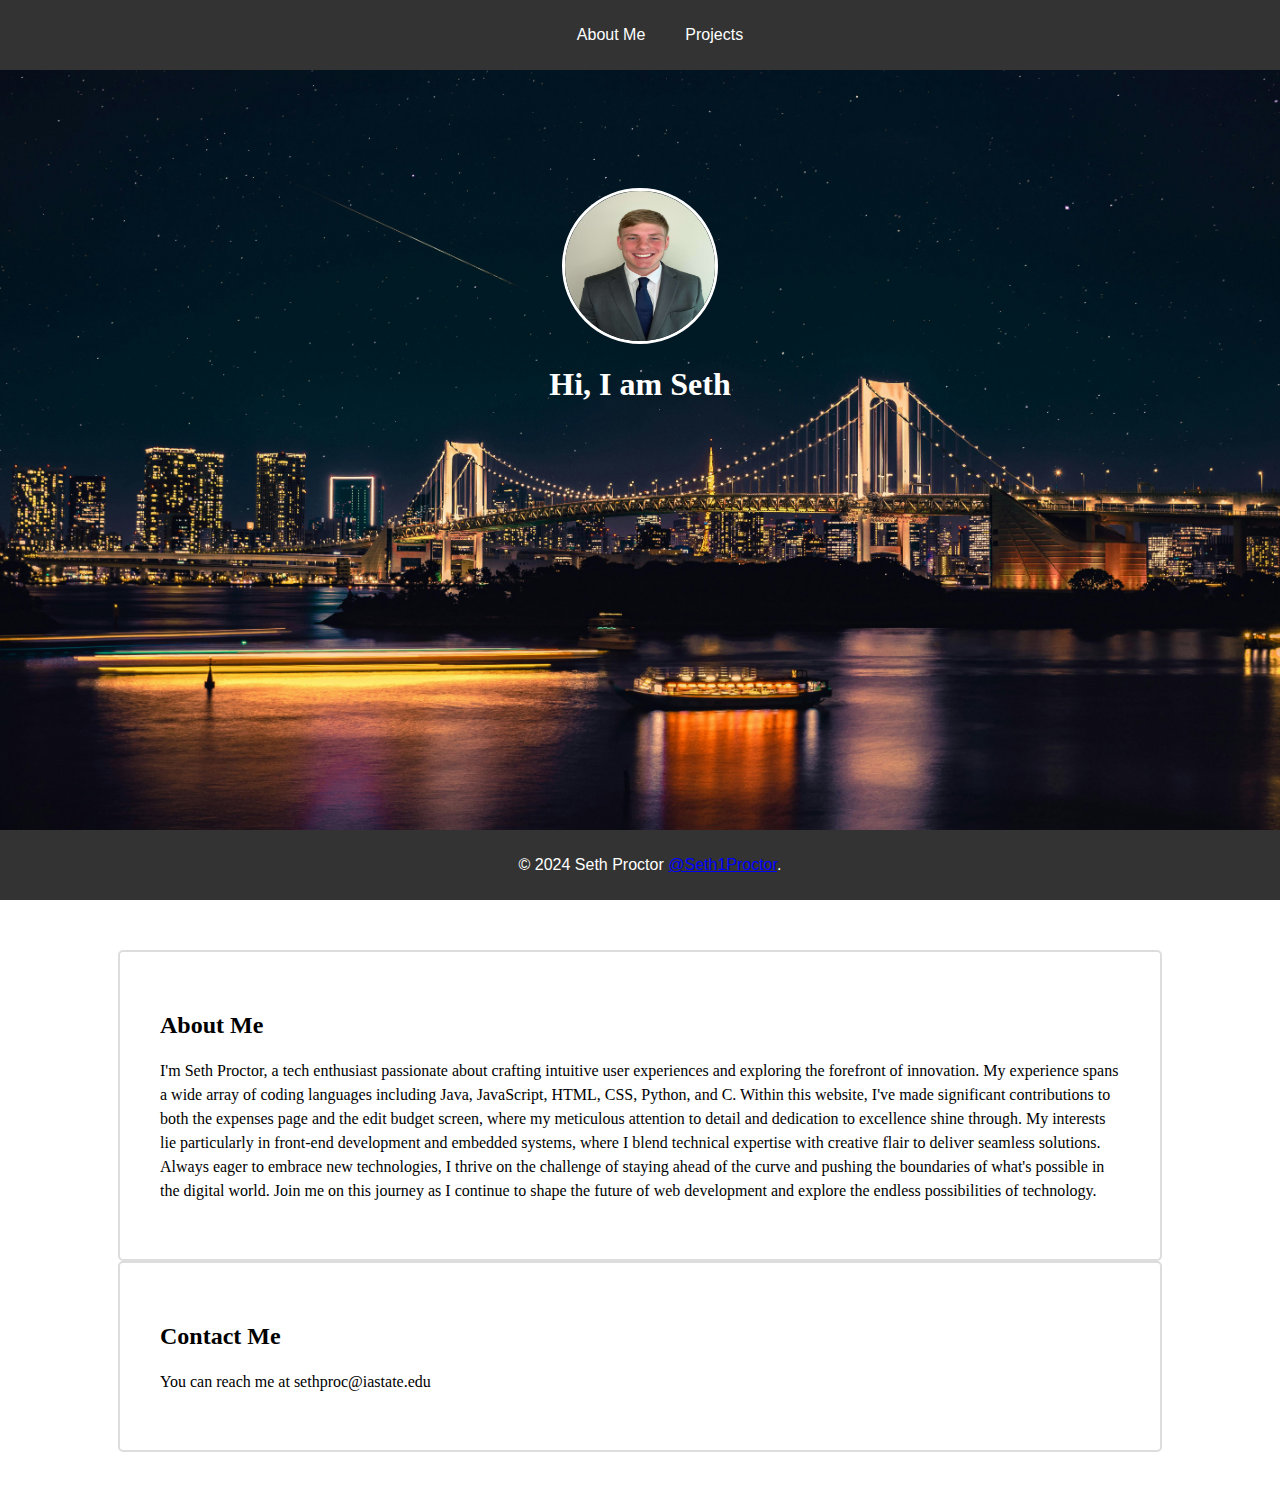
<file: index.html>
<!DOCTYPE html>
<html lang="en">

<head>
    <meta charset="UTF-8">
    <meta name="viewport" content="width=device-width, initial-scale=1.0">
    <title>Seth Proctor</title>
    <link rel="stylesheet" href="./style.css">

    <style>
        .container {
            max-width: 960px;
            margin: 0 auto;
            padding: 40px;
        }

        .project {
            margin-bottom: 20px;
            border: 1px solid #ccc;
            padding: 20px;
        }
    </style>
</head>

<body>

    <header>
        <nav>
            <ul>
                <li><a href="#about">About Me</a></li>
                <li><a href="./projects.html">Projects</a></li>
            </ul>
        </nav>
    </header>

    <container id="imageContainer">
        <section id="background">
            <div class="profileImg">
                <img src="profile_pic.JPG" alt="Profile Photo" class="profilePic">
                <div><h1>Hi, I am Seth</h1></div>
               <div id="typing-text" class="typing-text" data-text="Computer Engineering Iowa State University"></div>
            </div>
        </section>
    </container>


    <section id="about">
        <div class="container">
            <h2>About Me</h2>
            <p class="bio">I'm Seth Proctor, a tech enthusiast passionate about crafting intuitive user experiences and exploring the forefront of innovation. My experience spans a wide array of coding languages including Java, JavaScript, HTML, CSS, Python, and C. Within this website, I've made significant contributions to both the expenses page and the edit budget screen, where my meticulous attention to detail and dedication to excellence shine through. My interests lie particularly in front-end development and embedded systems, where I blend technical expertise with creative flair to deliver seamless solutions. Always eager to embrace new technologies, I thrive on the challenge of staying ahead of the curve and pushing the boundaries of what's possible in the digital world. Join me on this journey as I continue to shape the future of web development and explore the endless possibilities of technology.</p>
           
        </div>
    </section>

    <section id="contact">
        <div class="container">
            <h2>Contact Me</h2>
            <p>You can reach me at sethproc@iastate.edu</p>
        </div>
    </section>
    <footer class="footer">
        <div class="foot">
            <p> &copy; 2024 Seth Proctor
                <a href="https://github.com/seth1proctor" class="text-white"> @Seth1Proctor</a>.
            </p>
        </div>
    </footer>

    <script src="index.js"></script>
</body>

</html>
</file>
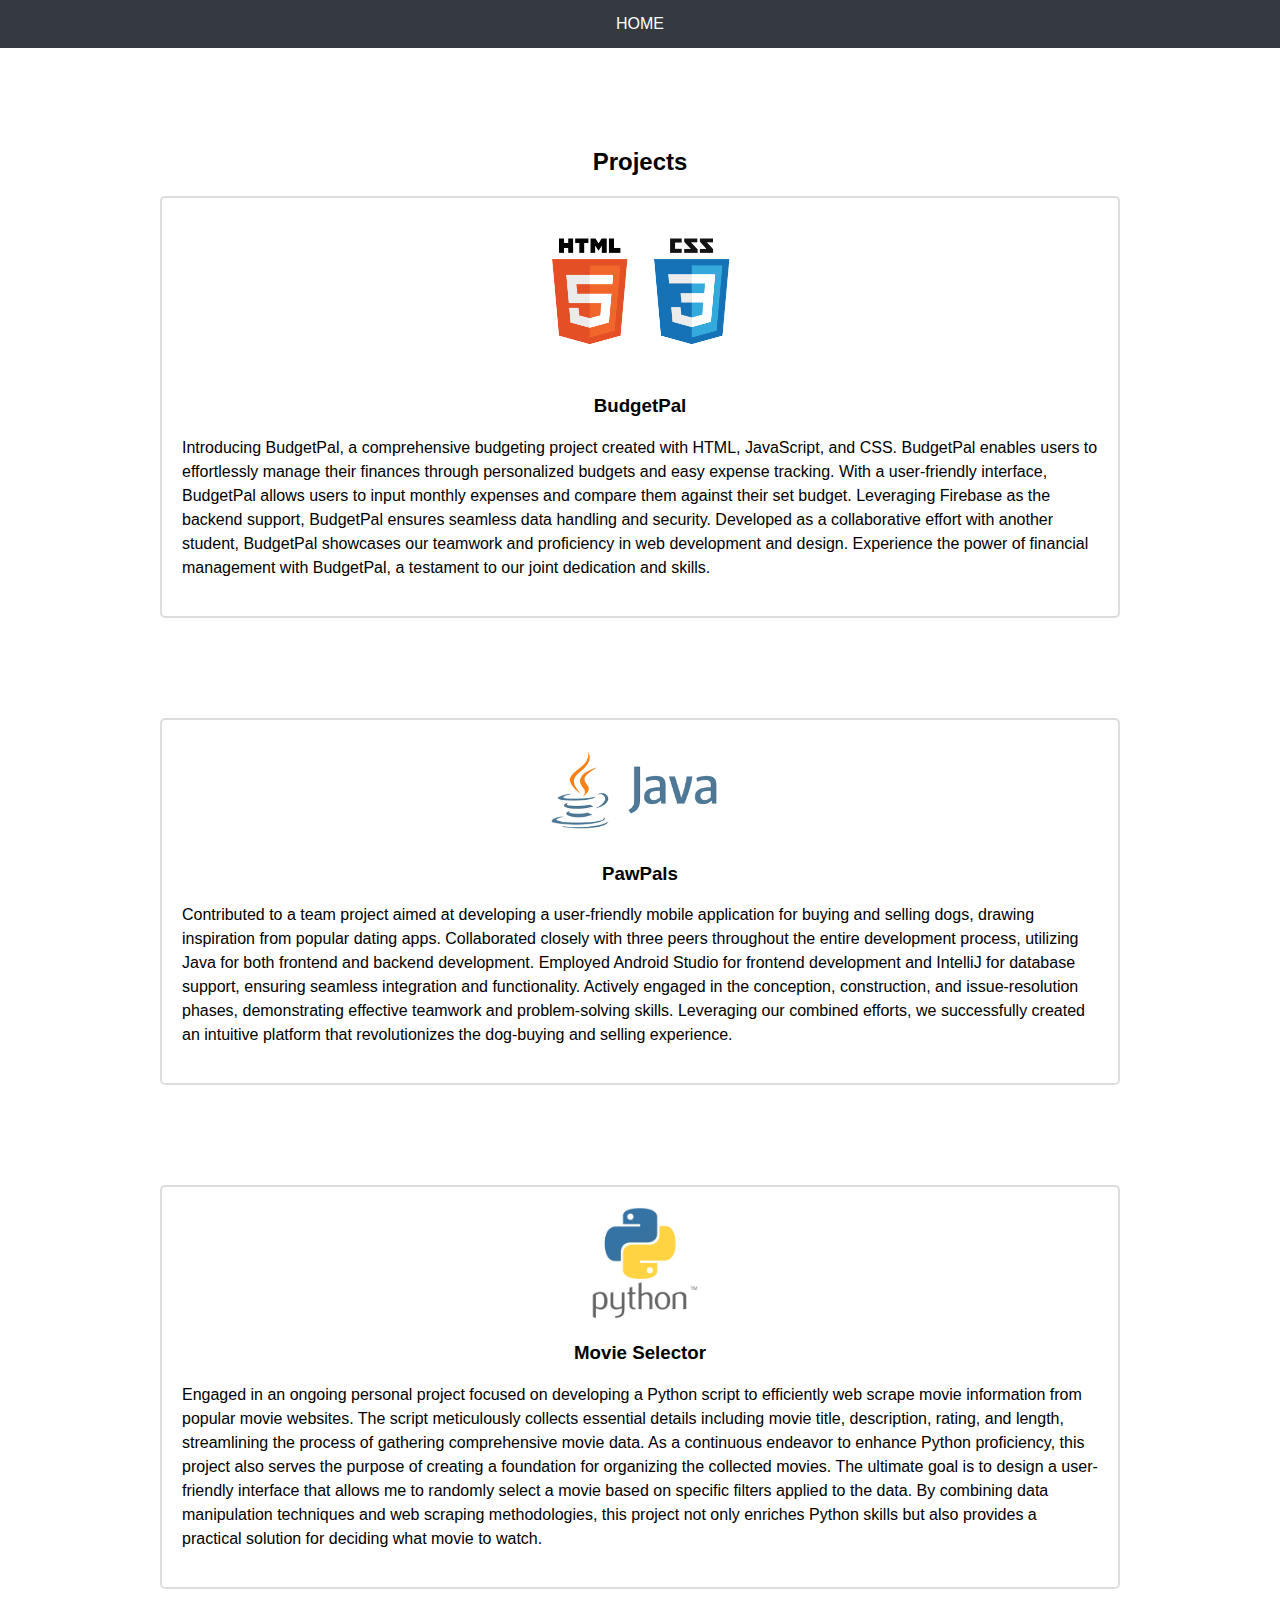
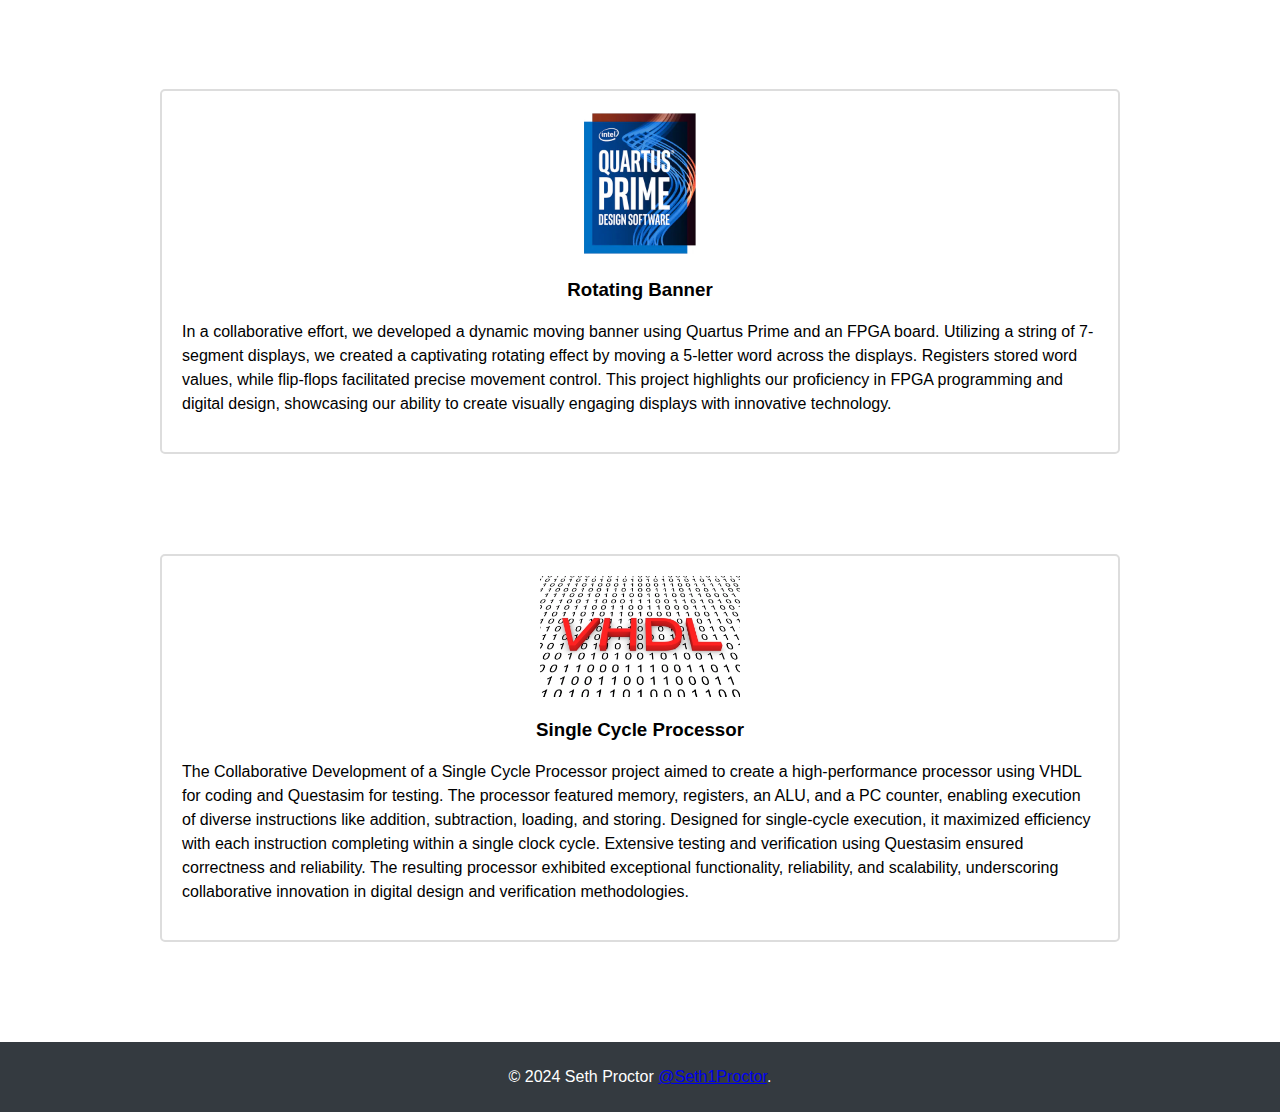
<file: projects.html>
<!DOCTYPE html>
<html lang="en">

<head>
    <meta charset="UTF-8">
    <meta name="viewport" content="width=device-width, initial-scale=1.0">
    <title>Projects</title>

</head>
<link rel="stylesheet" href="./project.css">

<body>
    <header class="header">
        <div class="head">
            <nav class="navbar">
                <li class="nav-item">
                    <a class="nav-link" href="./index.html">
                        <span class="link-text">HOME</span>
                        <div class="bg-overlay"></div>
                    </a>
                </li>
                </ul>
            </nav>
        </div>
    </header>


    <div class="wrapper">
        <section id="projects">
            <div class="container">
                <h2>Projects</h2>
                <div class="project">
                    <img src="html_css.png" alt="Project 1">
                    <h3>BudgetPal</h3>
                    <p>Introducing BudgetPal, a comprehensive budgeting project created with HTML, JavaScript, and
                        CSS. BudgetPal enables users to effortlessly manage their finances through personalized
                        budgets and easy expense tracking. With a user-friendly interface, BudgetPal allows users to
                        input monthly expenses and compare them against their set budget. Leveraging Firebase as the
                        backend support, BudgetPal ensures seamless data handling and security. Developed as a
                        collaborative effort with another student, BudgetPal showcases our teamwork and proficiency
                        in web development and design. Experience the power of financial management with BudgetPal,
                        a testament to our joint dedication and skills.</p>
                </div>
            </div>

            <div class="container">
                <div class="project">
                    <img src="java.png" alt="Project 2">
                    <h3>PawPals</h3>
                    <p>Contributed to a team project aimed at developing a user-friendly mobile application for
                        buying and selling dogs, drawing inspiration from popular dating apps. Collaborated closely
                        with three peers throughout the entire development process, utilizing Java for both frontend
                        and backend development. Employed Android Studio for frontend development and IntelliJ for
                        database support, ensuring seamless integration and functionality. Actively engaged in the
                        conception, construction, and issue-resolution phases, demonstrating effective teamwork and
                        problem-solving skills. Leveraging our combined efforts, we successfully created an
                        intuitive platform that revolutionizes the dog-buying and selling experience.</p>
                </div>
            </div>

            <div class="container">
                <div class="project">
                    <img src="Python-Symbol.png" alt="Project 3">
                    <h3>Movie Selector</h3>
                    <p>Engaged in an ongoing personal project focused on developing a Python script to efficiently
                        web scrape movie information from popular movie websites. The script meticulously collects
                        essential details including movie title, description, rating, and length, streamlining the
                        process of gathering comprehensive movie data. As a continuous endeavor to enhance Python
                        proficiency, this project also serves the purpose of creating a foundation for organizing
                        the collected movies. The ultimate goal is to design a user-friendly interface that allows
                        me to randomly select a movie based on specific filters applied to the data. By combining
                        data manipulation techniques and web scraping methodologies, this project not only enriches
                        Python skills but also provides a practical solution for deciding what movie to watch.</p>
                </div>
            </div>

            <div class="container">
                <div class="project">
                    <img src="173402987_Intel-Quartus-Prime-Design-Software.webp" alt="Project 4">
                    <h3>Rotating Banner</h3>
                    <p>In a collaborative effort, we developed a dynamic moving banner using Quartus Prime and an
                        FPGA board. Utilizing a string of 7-segment displays, we created a captivating rotating
                        effect by moving a 5-letter word across the displays. Registers stored word values, while
                        flip-flops facilitated precise movement control. This project highlights our proficiency in
                        FPGA programming and digital design, showcasing our ability to create visually engaging
                        displays with innovative technology.</p>
                </div>
            </div>

            <div class="container">
                <div class="project">
                    <img src="VHDL.webp" alt="Project 5">
                    <h3>Single Cycle Processor</h3>
                    <p>The Collaborative Development of a Single Cycle Processor project aimed to create a
                        high-performance processor using VHDL for coding and Questasim for testing. The processor
                        featured memory, registers, an ALU, and a PC counter, enabling execution of diverse
                        instructions like addition, subtraction, loading, and storing. Designed for single-cycle
                        execution, it maximized efficiency with each instruction completing within a single clock
                        cycle. Extensive testing and verification using Questasim ensured correctness and
                        reliability. The resulting processor exhibited exceptional functionality, reliability, and
                        scalability, underscoring collaborative innovation in digital design and verification
                        methodologies.</p>
                </div>
            </div>

        </section>

    </div>

    <footer class="footer">
        <div class="foot">
            <p> &copy; 2024 Seth Proctor
                <a href="https://github.com/seth1proctor" class="text-white"> @Seth1Proctor</a>.
            </p>
        </div>
    </footer>

</body>

</html>
</file>
<file: style.css>
nav ul {
    list-style: none;
    display: flex;
    justify-content: center;
}

nav li {
    margin: 0 20px;
}

nav a {
    text-decoration: none;
    color: #fff;
}



img {
    width: 200px;
}



.project p {
    line-height: 1.5;
    /* Adjust the value as needed */
}



.container {
    max-width: 960px;
    margin: 0 auto;
    padding: 40px;
    /* Center align the content */
    margin-bottom: 20px;
    margin-top: 20px;
    border: 2px solid #ddd; /* Add a border around each project */
    border-radius: 5px; /* Add rounded corners to the border */
    padding: 20px;
}

.profilePic {
    width: 150px;
    /* Set the width of the image */
    height: 150px;
    /* Set the height of the image */
    border-radius: 50%;
    /* Make the image circular */
    border: 3px solid #FFF;
    /* Add a border around the image */
    display: block;
    /* Make the image a block element to center it */
}

.profileImg{
    display: flex; /* Use flexbox */
    flex-direction: column; /* Stack elements vertically */
    justify-content: center; /* Center vertically */
    align-items: center; /* Center horizontally */
    text-align: center; /* Center text horizontally */
    margin-bottom: 350px; /* Adjust as needed */
    font-family: cursive;
}



#background {
    font-family: Arial, sans-serif;
    margin: 0;
    background-color: #fff; /* Fallback background color in case the image doesn't load */
    background-image: url('bg4.jpg'); /* Path to your background image */
    background-size: cover; /* Ensure the background image covers the entire section */
    background-position: center; /* Center the background image */
    background-repeat: no-repeat;
    background-attachment: fixed; /* Optional: Fixes the background image while scrolling */
    overflow-x: hidden; /* Prevent horizontal overflow */
    color: white; /* Setting text color to white so it's visible against the background */
    height: 100vh; /* Set the height of the section to 100% of the viewport height */
    display: flex; /* Use flexbox to center content vertically */
    align-items: center; /* Center content vertically */
    justify-content: center; /* Center content horizontally */
}

header {
    background-color: #333;
    color: #fff;
    padding: 10px 0;
    align-items: center; /* Center content vertically */
    justify-content: center; /* Center content horizontally */
    position: fixed; /* Fixed positioning */
    top: 0; /* Position at the top of the viewport */
    width: 100%; /* Take the full width of the viewport */
    z-index: 999; /* Ensure the header is on top of other content */
}

header p{
    padding: 10px 0;

}

footer {
    text-align: center;
    padding: 10px;
    background-color: #333;
    color: #fff;
    position: fixed; /* Fixed positioning */
    bottom: 0; /* Position at the bottom of the viewport */
    width: 100%; /* Take the full width of the viewport */
    z-index: 999; /* Ensure the footer is on top of other content */
}

/* Adjust the padding of the body to make space for the fixed header and footer */
body {
    font-family: Arial, sans-serif;
    margin: 0;
    padding-top: 50px; /* Adjust according to the height of your header */
    padding-bottom: 50px; /* Adjust according to the height of your footer */
}



@keyframes typing {
    from { width: 0; }
    to { width: 100%; }
}

@keyframes waiting {
    0% { width: 100%; }
    50% { width: 100%; }
    to { width: 100%; }
}

.typing-text {
    margin-top: 20px;
    text-align: center;
    font-family: cursive;
    overflow: hidden;
    white-space: nowrap;
    color: white;
    width: 0;
    animation: typing 6s steps(500,end), waiting 3s steps(500,end) 6s infinite;
}
.container p{
    font-family: cursive;
    line-height: 1.5;
}

.container h2{
    font-family: cursive;
}

.footer a {
    color: blue; /* Change link color to blue */
}
</file>
<file: project.css>
header {
    background-color: #333;
    color: #fff;
    padding: 15px 0;
    text-align: center; /* Center the text */
}

nav ul {
    list-style: none;
    margin: 0; /* Remove default margin */
    padding: 0; /* Remove default padding */
}

nav li {
    display: inline; /* Make list items inline */
    margin: 0 20px;
}

nav a {
    text-decoration: none;
    color: #fff;
}


img {
    width: 200px;
}


.project p {
    line-height: 1.5; /* Adjust the value as needed */
}

body {
    font-family: Arial, sans-serif;
    margin: 0;
    padding: 0;
    background-color: #343a40;
}

#background {
    position: fixed;
    top: 0;
    left: 0;
    width: 100%;
    height: 100%;
    z-index: -1; /* Ensure this is behind other content */
}

.container {
    max-width: 960px;
    margin: 0 auto;
    padding: 40px;
    text-align: center; /* Center align the content */
}

.container p{
    text-align: left; /* Center align the content */
}


.profilePic {
    width: 200px; /* Set the width of the image */
    height: 200px; /* Set the height of the image */
    border-radius: 50%; /* Make the image circular */
    border: 3px solid #FFF; /* Add a border around the image */
    display: block; /* Make the image a block element to center it */
    margin: 0 auto; /* Center the image horizontally */
}


#about{
    color:white;
}

.project {
    margin-bottom: 20px;
    border: 2px solid #ddd; /* Add a border around each project */
    border-radius: 5px; /* Add rounded corners to the border */
    padding: 20px;
}

.footer {
    background-color: #343a40;
    color: #fff;
    text-align: center;
    align-items: center; /* Center content vertically */
    justify-content: center; /* Center content horizontally */
    padding: 10px;
  }

  .nav-link {
    position: relative;
    display: inline-block;
  }
  
  .bg-overlay {
    position: absolute;
    top: 0;
    left: 0;
    width: 100%;
    height: 100%;
    background-color: rgba(0, 0, 0, 0);
    transition: background-color 0.3s ease;
    pointer-events: none;
    /* Ensures clicks go through to the link */
  }
  
  .nav-link:hover .bg-overlay {
    background-color: rgba(0, 0, 0, 0.5);
    /* Adjust opacity as needed */
  }
  
  .link-text {
    position: relative;
    z-index: 1;
  }
  
  
  .header {
    background-color: #343a40;
    color: #fff;
  }
  
  .navbar-brand img {
    width: 35px;
    height: auto;
    transition: filter 0.3s;
  }
  
  .navbar-brand:hover img {
    filter: brightness(0.9);
  }
  
  .nav-link {
    color: #fff !important;
    text-transform: uppercase;
  }
  
  .nav-link:hover {
    color: #ffc107 !important;
  }
  
  .navbar-brand:hover {
    filter: brightness(0.6);
    /* Darker color when hovered over */
  }

  section#projects {
    background-color: white;
    padding: 40px 0;
}
</file>
